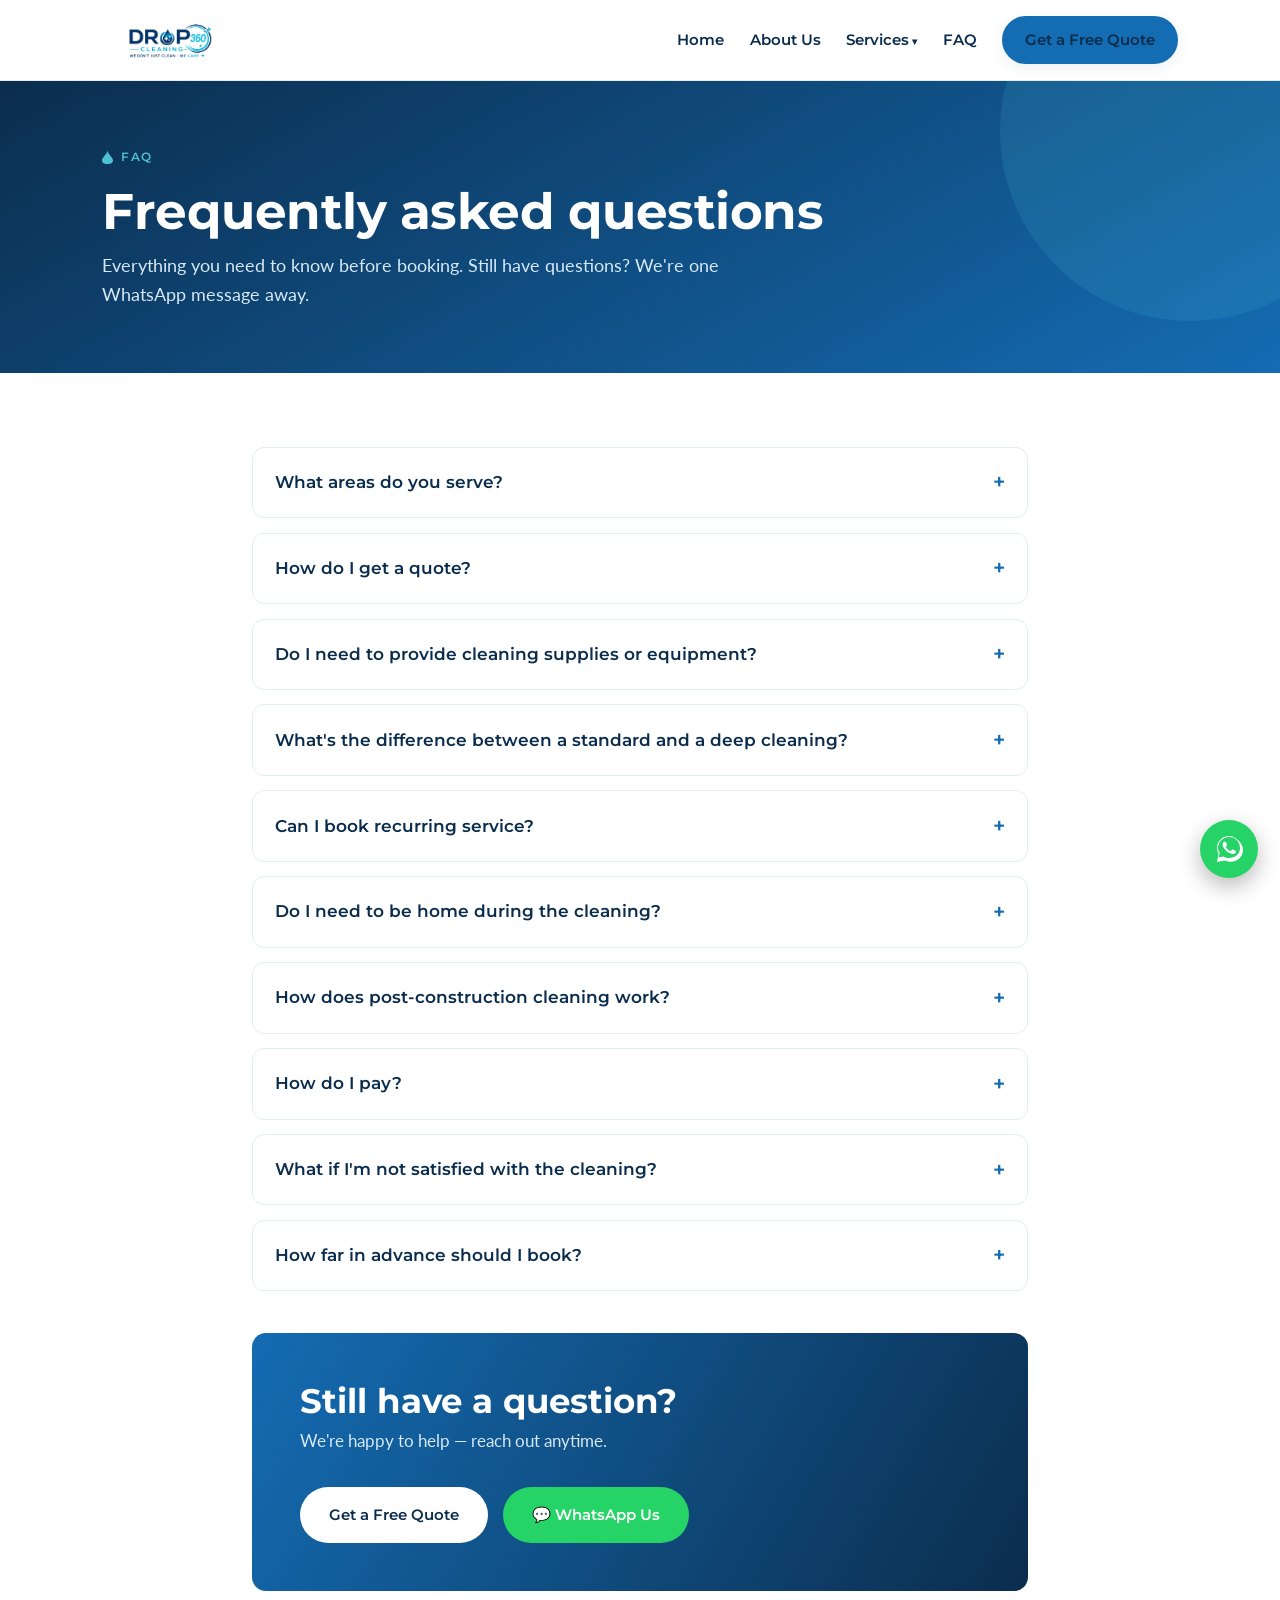
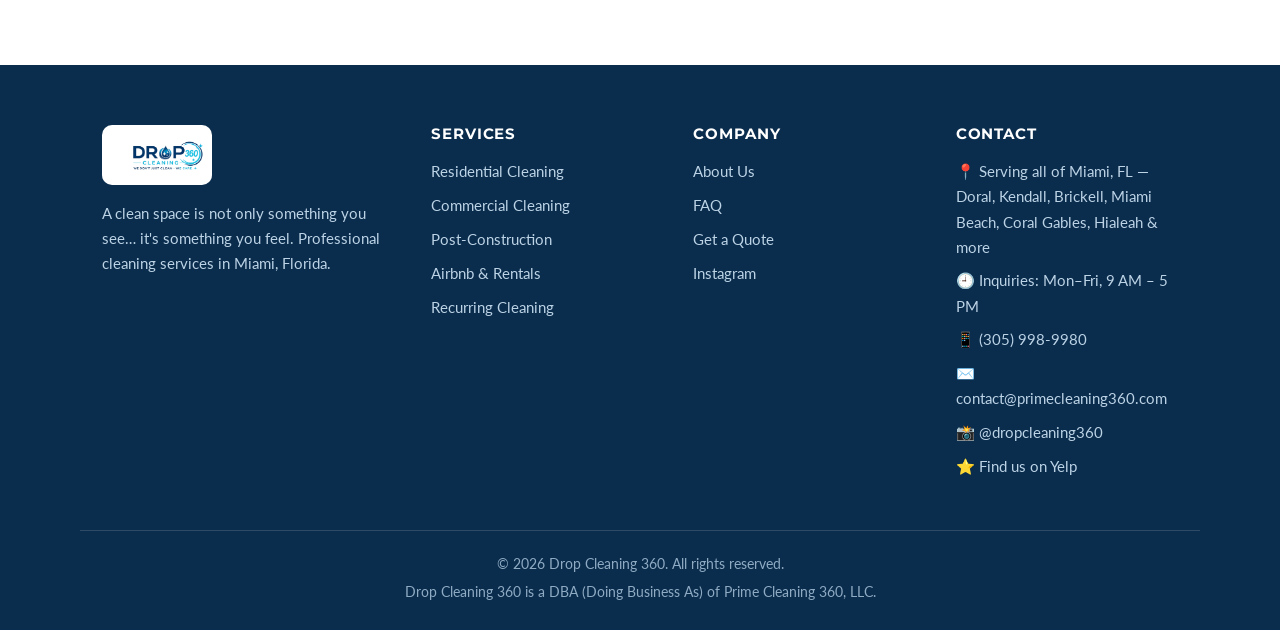
<file: faq.html>
<!DOCTYPE html>
<html lang="en">
<head>
<meta charset="UTF-8">
<meta name="viewport" content="width=device-width, initial-scale=1.0">
<title>FAQ | Drop Cleaning 360 — Miami, FL</title>
<meta name="description" content="Frequently asked questions about Drop Cleaning 360's residential, commercial, post-construction, Airbnb and recurring cleaning services in Miami, FL.">
<link rel="icon" type="image/png" href="assets/logo-icon.png">
<link rel="preconnect" href="https://fonts.googleapis.com">
<link rel="preconnect" href="https://fonts.gstatic.com" crossorigin>
<link href="https://fonts.googleapis.com/css2?family=Montserrat:wght@500;600;700&family=Lato:wght@400;700&display=swap" rel="stylesheet">
<link rel="stylesheet" href="css/style.css">
</head>
<body>

<header class="site-header">
  <div class="container nav-wrap">
    <a class="brand" href="index.html"><img src="assets/logo-full.png" alt="Drop Cleaning 360"></a>
    <button class="nav-toggle" aria-label="Open menu"><span></span><span></span><span></span></button>
    <nav class="nav">
      <a href="index.html">Home</a>
      <a href="about.html">About Us</a>
      <div class="dropdown">
        <a href="services.html">Services</a>
        <div class="dropdown-menu">
          <a href="services.html#residential">Residential Cleaning</a>
          <a href="services.html#commercial">Commercial Cleaning</a>
          <a href="services.html#postconstruction">Post-Construction</a>
          <a href="services.html#airbnb">Airbnb &amp; Rentals</a>
          <a href="services.html#recurring">Recurring Cleaning</a>
        </div>
      </div>
      <a href="faq.html">FAQ</a>
      <a href="quote.html" class="btn btn-primary">Get a Free Quote</a>
    </nav>
  </div>
</header>

<section class="page-hero">
  <div class="container">
    <span class="eyebrow" style="color:var(--aqua)">FAQ</span>
    <h1>Frequently asked questions</h1>
    <p>Everything you need to know before booking. Still have questions? We're one WhatsApp message away.</p>
  </div>
</section>

<section class="section">
  <div class="container" style="max-width:820px">
    <details class="faq-item">
      <summary>What areas do you serve?</summary>
      <div class="faq-body">We proudly serve all of Miami, Florida — including Doral, Kendall, Brickell, Miami Beach, Coral Gables, Hialeah and surrounding areas. Not sure if you're in our service area? Send us a message on WhatsApp at (305) 998-9980 and we'll confirm right away.</div>
    </details>
    <details class="faq-item">
      <summary>How do I get a quote?</summary>
      <div class="faq-body">Simply fill out our <a href="quote.html">quote request form</a> with a few details about your space, or message us on WhatsApp. Every quote is free, personalized and comes with no obligation — we don't publish flat prices because every space is different.</div>
    </details>
    <details class="faq-item">
      <summary>Do I need to provide cleaning supplies or equipment?</summary>
      <div class="faq-body">No — our team arrives fully equipped with professional products and tools. If you prefer specific products (for example, fragrance-free or eco-friendly), just let us know and we'll accommodate.</div>
    </details>
    <details class="faq-item">
      <summary>What's the difference between a standard and a deep cleaning?</summary>
      <div class="faq-body">Standard cleaning covers the regular upkeep of your home: kitchens, bathrooms, floors, dusting and surfaces. Deep cleaning goes further — baseboards, inside appliances, grout, vents, door frames and all the details that build up over time. If it's your first time with us, a deep cleaning is usually the best starting point.</div>
    </details>
    <details class="faq-item">
      <summary>Can I book recurring service?</summary>
      <div class="faq-body">Yes! Recurring cleaning is available weekly, bi-weekly or monthly — either as its own plan or as an add-on to any of our services. Recurring clients also get priority scheduling.</div>
    </details>
    <details class="faq-item">
      <summary>Do I need to be home during the cleaning?</summary>
      <div class="faq-body">It's completely up to you. Many of our clients provide access instructions and come home to a spotless space. Our team is professional, uniformed and treats your home or business with total respect.</div>
    </details>
    <details class="faq-item">
      <summary>How does post-construction cleaning work?</summary>
      <div class="faq-body">Every project follows our six-phase <a href="services.html#postconstruction">Construction Cleaning System™</a>: site preparation, fine dust removal, glass &amp; detail cleaning, kitchen &amp; bathroom detailing, floor finishing, and a final quality inspection — with photo documentation and a walkthrough before turnover.</div>
    </details>
    <details class="faq-item">
      <summary>How do I pay?</summary>
      <div class="faq-body">We'll confirm accepted payment methods along with your quote. Payment is only due once the work is completed to your satisfaction.</div>
    </details>
    <details class="faq-item">
      <summary>What if I'm not satisfied with the cleaning?</summary>
      <div class="faq-body">Your satisfaction is our priority — we don't just clean, we care. If anything isn't perfect, contact us within 24 hours and we'll make it right. Our team is available for inquiries Monday–Friday, 9 AM to 5 PM.</div>
    </details>
    <details class="faq-item">
      <summary>How far in advance should I book?</summary>
      <div class="faq-body">We recommend booking a few days ahead, but we do our best to accommodate short-notice and same-week requests — especially for Airbnb turnovers. Message us and we'll find a time.</div>
    </details>

    <div class="cta-band" style="margin-top:2.6rem">
      <div>
        <h2>Still have a question?</h2>
        <p>We're happy to help — reach out anytime.</p>
      </div>
      <div style="display:flex;gap:.9rem;flex-wrap:wrap">
        <a href="quote.html" class="btn btn-light">Get a Free Quote</a>
        <a href="https://wa.me/13059989980" class="btn btn-whatsapp" target="_blank" rel="noopener">💬 WhatsApp Us</a>
      </div>
    </div>
  </div>
</section>

<footer class="site-footer">
  <div class="container footer-grid">
    <div>
      <img class="footer-logo" src="assets/logo-full.png" alt="Drop Cleaning 360">
      <p style="font-size:.94rem">A clean space is not only something you see… it's something you feel. Professional cleaning services in Miami, Florida.</p>
    </div>
    <div>
      <h4>Services</h4>
      <ul>
        <li><a href="services.html#residential">Residential Cleaning</a></li>
        <li><a href="services.html#commercial">Commercial Cleaning</a></li>
        <li><a href="services.html#postconstruction">Post-Construction</a></li>
        <li><a href="services.html#airbnb">Airbnb &amp; Rentals</a></li>
        <li><a href="services.html#recurring">Recurring Cleaning</a></li>
      </ul>
    </div>
    <div>
      <h4>Company</h4>
      <ul>
        <li><a href="about.html">About Us</a></li>
        <li><a href="faq.html">FAQ</a></li>
        <li><a href="quote.html">Get a Quote</a></li>
        <li><a href="https://www.instagram.com/dropcleaning360" target="_blank" rel="noopener">Instagram</a></li>
      </ul>
    </div>
    <div>
      <h4>Contact</h4>
      <ul>
        <li>📍 Serving all of Miami, FL — Doral, Kendall, Brickell, Miami Beach, Coral Gables, Hialeah &amp; more</li>
        <li>🕘 Inquiries: Mon–Fri, 9 AM – 5 PM</li>
        <li>📱 <a href="https://wa.me/13059989980" target="_blank" rel="noopener">(305) 998-9980</a></li>
        <li>✉️ <a href="mailto:contact@primecleaning360.com">contact@primecleaning360.com</a></li>
        <li>📸 <a href="https://www.instagram.com/dropcleaning360" target="_blank" rel="noopener">@dropcleaning360</a></li>
        <li>⭐ <a href="https://www.yelp.com/biz/prime-cleaning-360-miami" target="_blank" rel="noopener">Find us on Yelp</a></li>
      </ul>
    </div>
  </div>
  <div class="container footer-bottom">
    © 2026 Drop Cleaning 360. All rights reserved.
    <span class="dba">Drop Cleaning 360 is a DBA (Doing Business As) of Prime Cleaning 360, LLC.</span>
  </div>
</footer>

<a class="wa-float" href="https://wa.me/13059989980?text=Hello%20Drop%20Cleaning%20360!%20I%27d%20like%20a%20quote." target="_blank" rel="noopener" aria-label="Chat with us on WhatsApp">
  <svg viewBox="0 0 32 32"><path d="M16 3C9.4 3 4 8.4 4 15c0 2.1.6 4.2 1.6 6L4 29l8.2-1.6c1.7.9 3.7 1.4 5.8 1.4 6.6 0 12-5.4 12-12S22.6 3 16 3zm0 22c-1.8 0-3.5-.5-5-1.3l-.4-.2-4.9 1 1-4.7-.3-.4C5.6 18 5 16.5 5 15 5 9 9.9 4 16 4s11 4.9 11 11-4.9 10-11 10zm6-7.5c-.3-.2-1.9-1-2.2-1.1-.3-.1-.5-.2-.7.2-.2.3-.8 1.1-1 1.3-.2.2-.4.2-.7.1-.3-.2-1.4-.5-2.6-1.6-1-.9-1.6-1.9-1.8-2.2-.2-.3 0-.5.1-.7l.5-.6c.2-.2.2-.4.3-.6.1-.2 0-.5 0-.6-.1-.2-.7-1.8-1-2.4-.3-.6-.5-.5-.7-.6h-.6c-.2 0-.6.1-.9.4-.3.3-1.1 1.1-1.1 2.7s1.2 3.1 1.3 3.3c.2.2 2.3 3.6 5.7 5 3.4 1.5 3.4 1 4 1 .6-.1 1.9-.8 2.2-1.5.3-.8.3-1.4.2-1.5-.1-.2-.3-.3-.6-.4z"/></svg>
</a>

<script src="js/main.js"></script>
</body>
</html>
</file>
<file: css/style.css>
/* ============================================================
   Drop Cleaning 360 — brand stylesheet
   Palette: #0B2D4D dark blue · #146CB3 medium blue ·
            #4FBFD3 light blue · #FFFFFF white
   Type: Montserrat (headings) · Lato (body)
   ============================================================ */

:root{
  --navy:#0B2D4D;
  --blue:#146CB3;
  --aqua:#4FBFD3;
  --mist:#EAF6FA;
  --ink:#25313d;
  --muted:#5b6b7a;
  --white:#ffffff;
  --radius:14px;
  --shadow:0 10px 30px rgba(11,45,77,.10);
  --shadow-sm:0 4px 14px rgba(11,45,77,.08);
}

*{margin:0;padding:0;box-sizing:border-box}
html{scroll-behavior:smooth;scroll-padding-top:96px}
@media (prefers-reduced-motion: reduce){
  html{scroll-behavior:auto}
  *,*::before,*::after{animation:none!important;transition:none!important}
}

body{
  font-family:'Lato',Arial,sans-serif;
  color:var(--ink);
  background:var(--white);
  line-height:1.65;
  font-size:16.5px;
}

h1,h2,h3,h4{font-family:'Montserrat',sans-serif;color:var(--navy);line-height:1.2}
h1{font-weight:700;font-size:clamp(2rem,4.5vw,3.1rem);letter-spacing:-.01em}
h2{font-weight:700;font-size:clamp(1.5rem,3vw,2.1rem)}
h3{font-weight:600;font-size:1.15rem}
p{margin-bottom:1rem}
a{color:var(--blue);text-decoration:none}
img{max-width:100%;display:block}

.container{max-width:1120px;margin:0 auto;padding:0 22px}
.section{padding:74px 0}
.section.tint{background:var(--mist)}
.eyebrow{
  display:inline-flex;align-items:center;gap:.5rem;
  font-family:'Montserrat',sans-serif;font-weight:600;font-size:.78rem;
  letter-spacing:.14em;text-transform:uppercase;color:var(--blue);
  margin-bottom:.9rem;
}
.eyebrow::before{
  content:"";width:11px;height:14px;background:var(--aqua);
  clip-path:path("M5.5 0C5.5 4 0 7.5 0 10.4 0 12.9 2.5 14 5.5 14S11 12.9 11 10.4C11 7.5 5.5 4 5.5 0Z");
}
.center{text-align:center}
.center .eyebrow{justify-content:center}
.lead{font-size:1.12rem;color:var(--muted);max-width:720px}
.center .lead{margin-left:auto;margin-right:auto}

/* Buttons */
.btn{
  display:inline-block;font-family:'Montserrat',sans-serif;font-weight:600;
  padding:.85rem 1.7rem;border-radius:999px;font-size:.95rem;
  transition:transform .15s ease, box-shadow .15s ease, background .15s ease;
  border:2px solid transparent;cursor:pointer;
}
.btn:focus-visible{outline:3px solid var(--aqua);outline-offset:2px}
.btn-primary{background:var(--blue);color:#fff;box-shadow:var(--shadow-sm)}
.btn-primary:hover{background:var(--navy);transform:translateY(-2px)}
.btn-outline{border-color:var(--blue);color:var(--blue);background:transparent}
.btn-outline:hover{background:var(--blue);color:#fff}
.btn-light{background:#fff;color:var(--navy)}
.btn-light:hover{background:var(--aqua);color:var(--navy);transform:translateY(-2px)}
.btn-whatsapp{background:#25D366;color:#fff}
.btn-whatsapp:hover{background:#1ebe5b;transform:translateY(-2px)}

/* ===== Header ===== */
.site-header{
  position:sticky;top:0;z-index:50;background:rgba(255,255,255,.96);
  backdrop-filter:blur(8px);border-bottom:1px solid #e3edf4;
}
.nav-wrap{display:flex;align-items:center;justify-content:space-between;height:80px}
.brand img{height:52px;width:auto}
.nav{display:flex;align-items:center;gap:1.6rem}
.nav a{
  font-family:'Montserrat',sans-serif;font-weight:600;font-size:.92rem;
  color:var(--navy);padding:.4rem 0;
}
.nav a:hover{color:var(--blue)}
.nav .btn{padding:.6rem 1.3rem}

/* dropdown */
.dropdown{position:relative}
.dropdown > a::after{content:" ▾";font-size:.7em}
.dropdown-menu{
  position:absolute;top:calc(100% + 10px);left:-14px;min-width:230px;
  background:#fff;border-radius:12px;box-shadow:var(--shadow);
  padding:.5rem 0;opacity:0;visibility:hidden;transform:translateY(6px);
  transition:all .18s ease;border:1px solid #e3edf4;
}
.dropdown:hover .dropdown-menu,
.dropdown:focus-within .dropdown-menu{opacity:1;visibility:visible;transform:translateY(0)}
.dropdown-menu a{display:block;padding:.55rem 1.1rem;font-weight:500}
.dropdown-menu a:hover{background:var(--mist);color:var(--blue)}

.nav-toggle{display:none;background:none;border:none;cursor:pointer;padding:8px}
.nav-toggle span{display:block;width:24px;height:2.6px;background:var(--navy);margin:5px 0;border-radius:2px;transition:.2s}

/* ===== Hero ===== */
.hero{
  background:linear-gradient(160deg,var(--navy) 0%,#0f3f6d 55%,var(--blue) 100%);
  color:#fff;position:relative;overflow:hidden;
}
.hero::before,.hero::after{
  content:"";position:absolute;border-radius:50% 50% 50% 50%/60% 60% 40% 40%;
  background:rgba(79,191,211,.12);
}
.hero::before{width:520px;height:520px;top:-180px;right:-140px}
.hero::after{width:340px;height:340px;bottom:-160px;left:-100px}
.hero-inner{
  position:relative;z-index:1;display:grid;grid-template-columns:1.15fr .85fr;
  gap:3rem;align-items:center;padding:88px 0 110px;
}
.hero h1{color:#fff;margin-bottom:1.1rem}
.hero h1 .accent{color:var(--aqua)}
.hero p{color:#d7e9f5;font-size:1.15rem;max-width:520px}
.hero-cta{display:flex;gap:.9rem;flex-wrap:wrap;margin-top:1.6rem}
.hero-badges{display:flex;gap:1.4rem;margin-top:2.2rem;flex-wrap:wrap}
.hero-badges span{
  font-family:'Montserrat',sans-serif;font-size:.82rem;font-weight:600;
  color:#cfeef6;display:flex;align-items:center;gap:.45rem;
}
.hero-badges span::before{content:"✦";color:var(--aqua)}
.hero-visual{position:relative}
.hero-visual .photo{
  border-radius:var(--radius);box-shadow:0 24px 60px rgba(0,0,0,.35);
  width:100%;height:420px;object-fit:cover;
}
.hero-visual .mascot{
  position:absolute;width:150px;bottom:-34px;left:-34px;
  filter:drop-shadow(0 12px 18px rgba(0,0,0,.3));
}
/* mascot hero */
.mascot-stage{display:flex;align-items:center;justify-content:center;position:relative;min-height:420px}
.mascot-ring{
  position:absolute;width:400px;height:400px;border-radius:50% 50% 50% 50%/58% 58% 42% 42%;
  background:radial-gradient(circle at 35% 30%, rgba(79,191,211,.4), rgba(79,191,211,.08) 70%);
  border:2px dashed rgba(79,191,211,.5);
  animation:floaty 6s ease-in-out infinite;
}
.mascot-hero{
  position:relative;z-index:1;width:330px;max-width:80%;
  filter:drop-shadow(0 22px 30px rgba(0,0,0,.35));
  animation:floaty 6s ease-in-out infinite reverse;
}
@keyframes floaty{0%,100%{transform:translateY(0)}50%{transform:translateY(-12px)}}

/* service area strip */
.area-strip{background:var(--navy);color:#cfeef6;padding:1rem 0;text-align:center}
.area-strip p{margin:0;font-family:'Montserrat',sans-serif;font-weight:600;font-size:.86rem;letter-spacing:.04em}
.area-strip span{color:var(--aqua)}

/* drop-shaped wave divider */
.wave{display:block;width:100%;height:70px;margin-top:-1px}

/* ===== Cards / grids ===== */
.grid{display:grid;gap:1.5rem}
.grid-3{grid-template-columns:repeat(3,1fr)}
.grid-2{grid-template-columns:repeat(2,1fr)}
.grid-4{grid-template-columns:repeat(4,1fr)}

.card{
  background:#fff;border-radius:var(--radius);box-shadow:var(--shadow-sm);
  padding:1.8rem;border-top:4px solid var(--aqua);
  transition:transform .18s ease, box-shadow .18s ease;
}
.card:hover{transform:translateY(-5px);box-shadow:var(--shadow)}
.card .icon{
  width:52px;height:52px;border-radius:50% 50% 50% 0;transform:rotate(-45deg);
  background:linear-gradient(135deg,var(--aqua),var(--blue));
  display:flex;align-items:center;justify-content:center;margin-bottom:1.1rem;
}
.card .icon span{transform:rotate(45deg);font-size:1.35rem}
.card h3{margin-bottom:.5rem}
.card p{color:var(--muted);font-size:.97rem;margin-bottom:.8rem}
.card .more{font-family:'Montserrat',sans-serif;font-weight:600;font-size:.88rem}
.card .more::after{content:" →"}

/* service photo cards */
.svc-photo{width:100%;height:190px;object-fit:cover;border-radius:10px;margin-bottom:1.1rem;background:linear-gradient(135deg,var(--mist),#cfe9f2)}

/* ===== checklist with drop bullets ===== */
.droplist{list-style:none;margin:1rem 0}
.droplist li{
  position:relative;padding-left:1.7rem;margin-bottom:.55rem;color:var(--ink);
}
.droplist li::before{
  content:"";position:absolute;left:0;top:.35em;width:11px;height:14px;
  background:var(--blue);
  clip-path:path("M5.5 0C5.5 4 0 7.5 0 10.4 0 12.9 2.5 14 5.5 14S11 12.9 11 10.4C11 7.5 5.5 4 5.5 0Z");
}

/* ===== steps (post-construction system) ===== */
.steps{display:grid;grid-template-columns:repeat(3,1fr);gap:1.3rem;margin-top:2rem}
.step{
  background:#fff;border-radius:var(--radius);padding:1.5rem;box-shadow:var(--shadow-sm);
  border-left:4px solid var(--blue);
}
.step .num{
  font-family:'Montserrat',sans-serif;font-weight:700;font-size:.8rem;
  color:var(--aqua);letter-spacing:.12em;
}
.step h3{font-size:1.02rem;margin:.35rem 0 .4rem}
.step p{font-size:.92rem;color:var(--muted);margin:0}

/* ===== split sections ===== */
.split{display:grid;grid-template-columns:1fr 1fr;gap:3rem;align-items:center}
.split .photo{border-radius:var(--radius);box-shadow:var(--shadow);width:100%;height:400px;object-fit:cover;background:linear-gradient(135deg,var(--mist),#cfe9f2)}

/* ===== testimonials ===== */
.testimonial{
  background:#fff;border-radius:var(--radius);padding:1.8rem;box-shadow:var(--shadow-sm);
  border-top:none;position:relative;
}
.testimonial::before{
  content:"“";font-family:'Montserrat',sans-serif;font-size:3.4rem;color:var(--aqua);
  line-height:1;display:block;margin-bottom:-.4rem;
}
.testimonial p{font-style:italic;color:var(--muted)}
.testimonial .who{font-family:'Montserrat',sans-serif;font-weight:600;color:var(--navy);font-size:.92rem;font-style:normal}
.stars{color:#f6b93b;letter-spacing:.15em;margin-bottom:.4rem}

/* ===== Instagram peek ===== */
.ig-grid{display:grid;grid-template-columns:repeat(4,1fr);gap:.8rem;margin-top:1.8rem}
.ig-grid a{
  aspect-ratio:1/1;border-radius:12px;overflow:hidden;position:relative;display:block;
  background:linear-gradient(135deg,var(--aqua),var(--blue));
}
.ig-grid img{width:100%;height:100%;object-fit:cover;transition:transform .25s ease}
.ig-grid a:hover img{transform:scale(1.06)}
.ig-grid a::after{
  content:"";position:absolute;inset:0;background:rgba(11,45,77,0);transition:.2s;
}
.ig-grid a:hover::after{background:rgba(11,45,77,.25)}

/* ===== CTA band ===== */
.cta-band{
  background:linear-gradient(120deg,var(--blue),var(--navy));
  color:#fff;border-radius:var(--radius);padding:3rem;
  display:flex;align-items:center;justify-content:space-between;gap:2rem;flex-wrap:wrap;
}
.cta-band h2{color:#fff;margin-bottom:.4rem}
.cta-band p{color:#d7e9f5;margin:0}

/* ===== FAQ ===== */
.faq-item{border:1px solid #e3edf4;border-radius:12px;margin-bottom:.9rem;background:#fff;overflow:hidden}
.faq-item summary{
  cursor:pointer;padding:1.1rem 1.4rem;font-family:'Montserrat',sans-serif;
  font-weight:600;color:var(--navy);list-style:none;display:flex;justify-content:space-between;align-items:center;gap:1rem;
}
.faq-item summary::-webkit-details-marker{display:none}
.faq-item summary::after{content:"+";font-size:1.3rem;color:var(--blue);transition:transform .2s}
.faq-item[open] summary::after{transform:rotate(45deg)}
.faq-item .faq-body{padding:0 1.4rem 1.2rem;color:var(--muted)}

/* ===== Forms ===== */
.form-card{background:#fff;border-radius:var(--radius);box-shadow:var(--shadow);padding:2.4rem;max-width:760px;margin:0 auto}
.form-grid{display:grid;grid-template-columns:1fr 1fr;gap:1.1rem}
.form-grid .full{grid-column:1/-1}
label{font-family:'Montserrat',sans-serif;font-weight:600;font-size:.85rem;color:var(--navy);display:block;margin-bottom:.35rem}
label .opt{color:var(--muted);font-weight:500;font-size:.78rem}
input,select,textarea{
  width:100%;padding:.8rem .95rem;border:1.5px solid #d5e3ee;border-radius:10px;
  font-family:'Lato',sans-serif;font-size:.98rem;color:var(--ink);background:#fbfdfe;
  transition:border .15s;
}
input:focus,select:focus,textarea:focus{outline:none;border-color:var(--blue);background:#fff}
textarea{min-height:120px;resize:vertical}
.hint{font-size:.85rem;color:var(--muted);margin-top:.3rem}
.commercial-extra{
  display:none;grid-column:1/-1;background:var(--mist);border-radius:12px;
  padding:1.4rem;margin-top:.3rem;
}
.commercial-extra.show{display:block}
.commercial-extra h3{font-size:1rem;margin-bottom:.9rem}
.form-status{margin-top:1rem;padding:.9rem 1.1rem;border-radius:10px;display:none;font-size:.95rem}
.form-status.ok{display:block;background:#e6f7ec;color:#1c7c3e;border:1px solid #bfe8cd}
.form-status.err{display:block;background:#fdecec;color:#b02a2a;border:1px solid #f3c6c6}

/* ===== Footer ===== */
.site-footer{background:var(--navy);color:#bcd3e6;padding:60px 0 26px;margin-top:0}
.footer-grid{display:grid;grid-template-columns:1.3fr 1fr 1fr 1fr;gap:2.5rem}
.site-footer h4{color:#fff;font-size:.95rem;margin-bottom:1rem;letter-spacing:.06em;text-transform:uppercase}
.site-footer a{color:#bcd3e6}
.site-footer a:hover{color:var(--aqua)}
.site-footer ul{list-style:none}
.site-footer li{margin-bottom:.55rem;font-size:.95rem}
.footer-logo{height:60px;width:auto;margin-bottom:1rem;background:#fff;border-radius:10px;padding:8px}
.footer-bottom{
  border-top:1px solid rgba(255,255,255,.14);margin-top:2.6rem;padding-top:1.4rem;
  font-size:.86rem;text-align:center;color:#8fabc4;
}
.footer-bottom .dba{display:block;margin-top:.35rem}

/* WhatsApp float */
.wa-float{
  position:fixed;right:22px;bottom:22px;z-index:60;width:58px;height:58px;
  background:#25D366;border-radius:50%;display:flex;align-items:center;justify-content:center;
  box-shadow:0 8px 22px rgba(0,0,0,.28);transition:transform .15s;
}
.wa-float:hover{transform:scale(1.08)}
.wa-float svg{width:32px;height:32px;fill:#fff}

/* page hero (interior pages) */
.page-hero{
  background:linear-gradient(150deg,var(--navy),var(--blue));color:#fff;
  padding:64px 0;position:relative;overflow:hidden;
}
.page-hero h1{color:#fff}
.page-hero p{color:#d7e9f5;max-width:640px;font-size:1.1rem;margin:0.6rem 0 0}
.page-hero::after{
  content:"";position:absolute;width:380px;height:380px;border-radius:50%;
  background:rgba(79,191,211,.14);top:-140px;right:-100px;
}

/* trademark line */
.tm-title{font-size:clamp(1.3rem,2.6vw,1.8rem)}

/* ===== Responsive ===== */
@media (max-width:960px){
  .hero-inner{grid-template-columns:1fr;padding:64px 0 70px}
  .mascot-stage{min-height:300px}
  .mascot-ring{width:270px;height:270px}
  .mascot-hero{width:230px}
  .grid-3,.grid-4,.steps{grid-template-columns:repeat(2,1fr)}
  .split{grid-template-columns:1fr;gap:2rem}
  .footer-grid{grid-template-columns:1fr 1fr}
  .ig-grid{grid-template-columns:repeat(2,1fr)}
}
@media (max-width:680px){
  .nav{
    position:fixed;inset:80px 0 auto 0;background:#fff;flex-direction:column;
    padding:1.4rem 1.6rem 1.8rem;gap:1rem;box-shadow:var(--shadow);
    transform:translateY(-130%);transition:transform .25s ease;align-items:flex-start;
  }
  .nav.open{transform:translateY(0)}
  .nav-toggle{display:block}
  .dropdown-menu{position:static;opacity:1;visibility:visible;transform:none;box-shadow:none;border:none;padding:.2rem 0 0 1rem;display:none}
  .dropdown.open .dropdown-menu{display:block}
  .grid-2,.grid-3,.grid-4,.steps,.form-grid{grid-template-columns:1fr}
  .form-card{padding:1.6rem}
  .cta-band{padding:2rem}
  .footer-grid{grid-template-columns:1fr}
}
</file>
